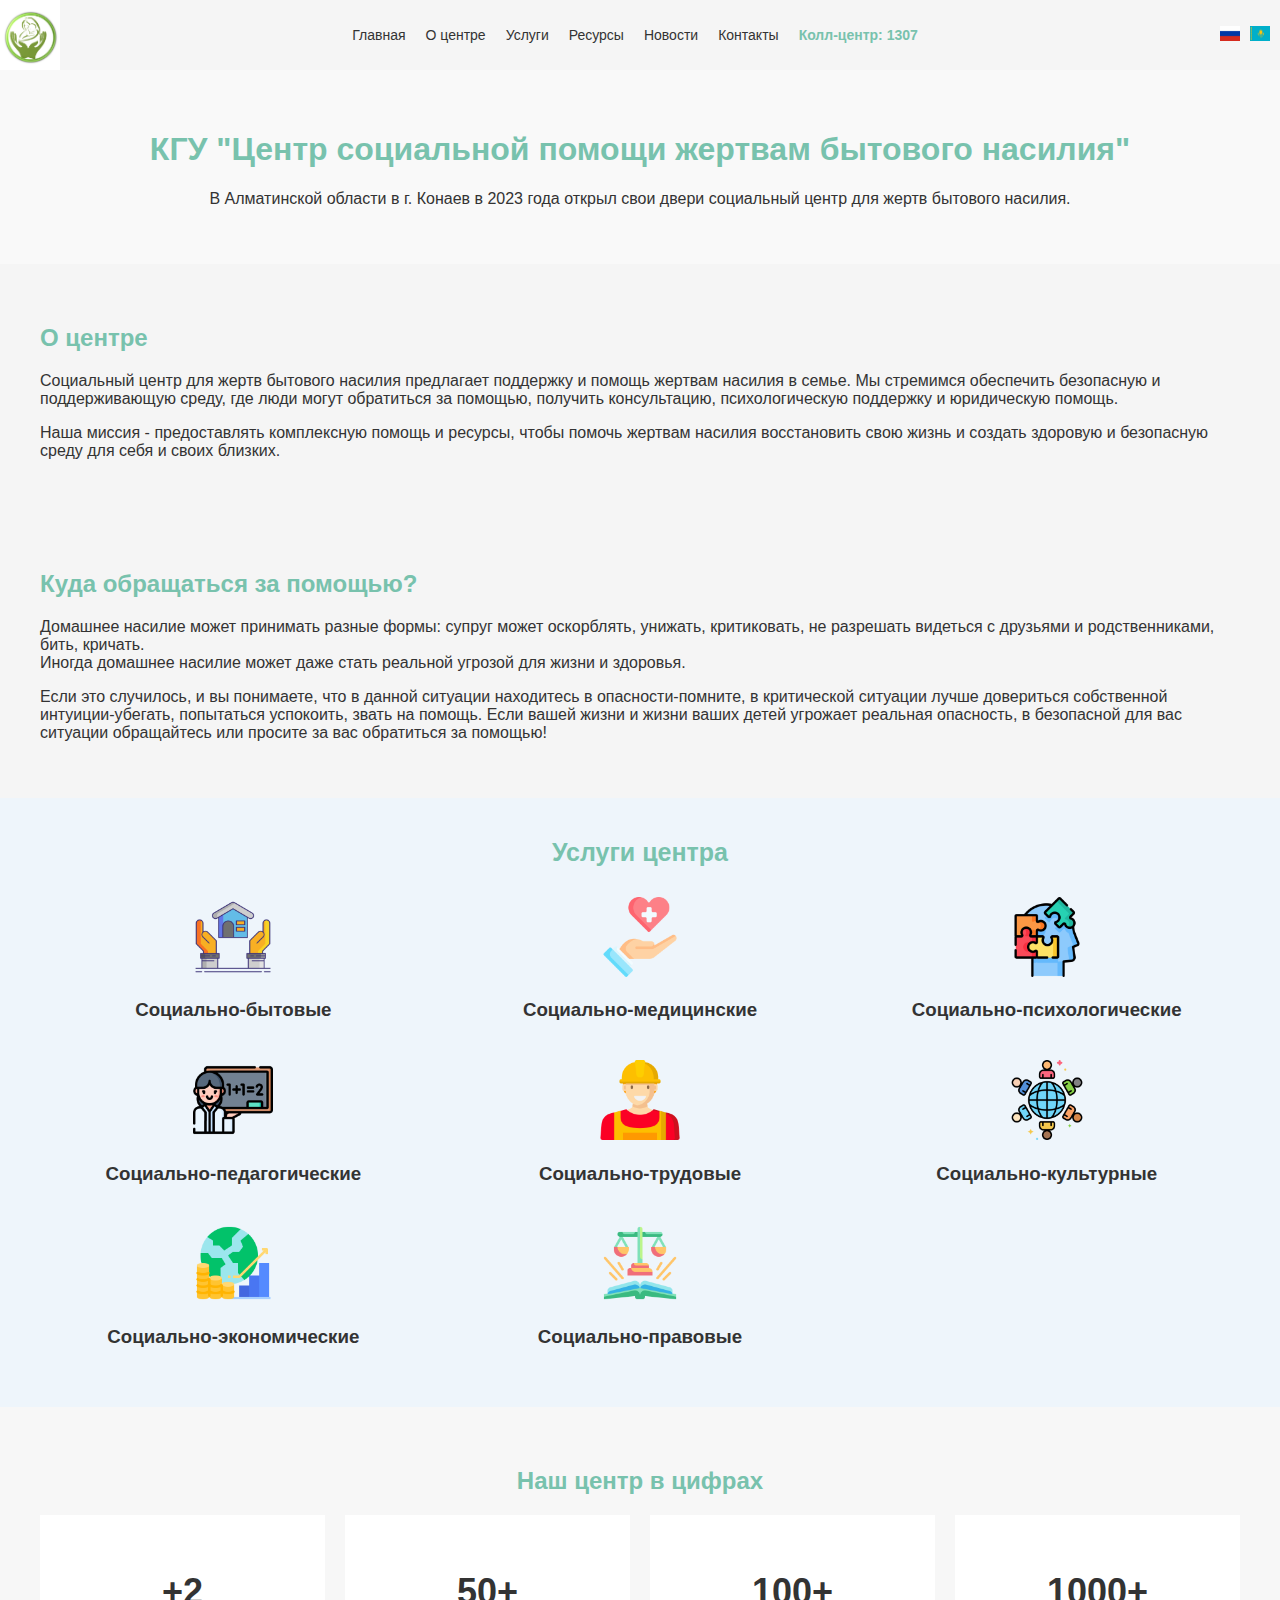
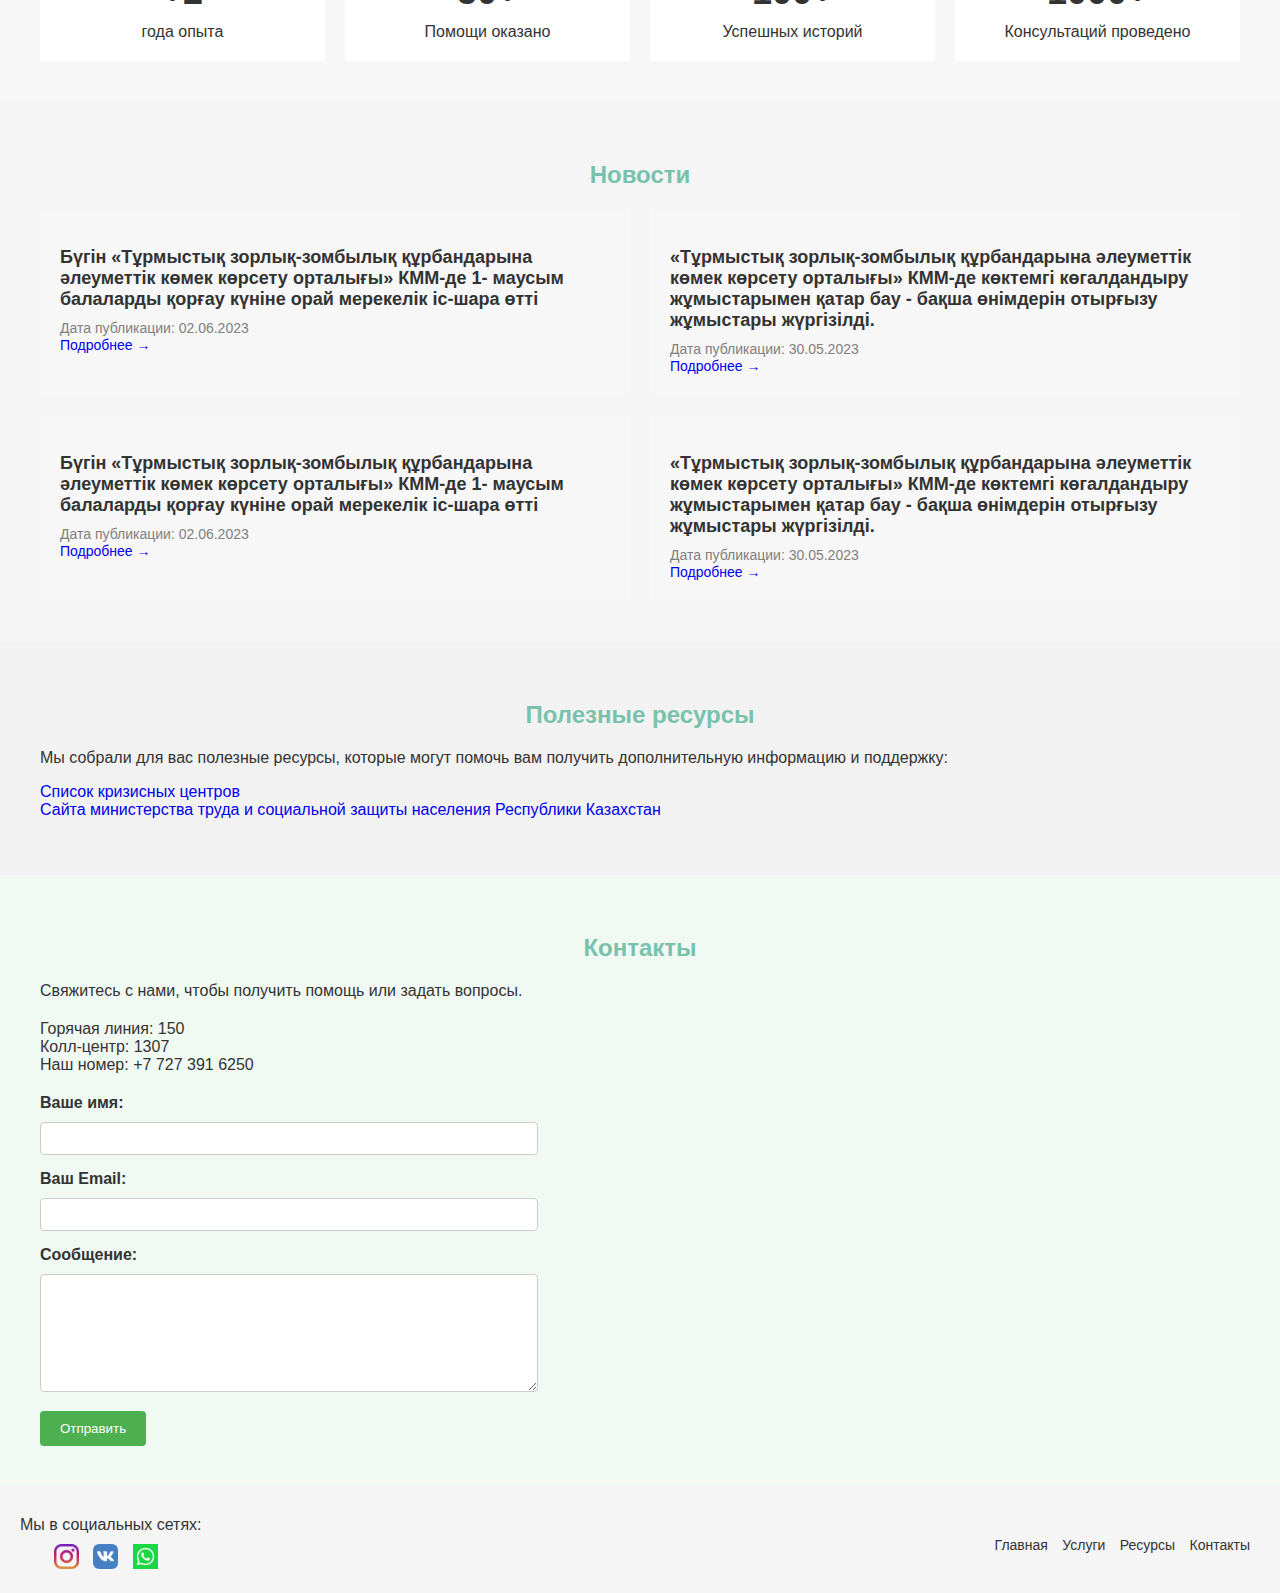
<file: index.html>
<!DOCTYPE html>
<html lang="ru">
<head>
    <meta charset="UTF-8">
    <meta name="viewport" content="width=device-width, initial-scale=1.0">
    <title>Центр социальной помощи жертвам бытового насилия</title>
    <link rel="stylesheet" href="./Styles/index.css">
</head>
<body>
    <div class="header-container">
        <div class="logo">
          <img src="./images/logo_icon.jpg" alt="Логотип">
        </div>
        <nav>
            <ul>
                <li><a href="#home">Главная</a></li>
                <li class="dropdown">
                    <a href="#about">О центре</a>
                    <ul class="submenu">
                      <li><a href="leadership.html">Руководство</a></li>
                      <li><a href="legislation.html">Нормативно-правовые акты</a></li>
                      <li><a href="mission.html">Миссия</a></li>
                    </ul>
                <li><a href="#services">Услуги</a></li>
                <li><a href="#resources">Ресурсы</a></li>
                <li><a href="#news">Новости</a></li>
                <li><a href="#contact">Контакты</a></li>
                <li><a class="call_center_text">Колл-центр: 1307</a></li>
            </ul>
        </nav>
        <div class="language-selector">
          <!-- <a class="call_center_text">Колл-центр: 1307</a> -->
          <a href="#" class="language-link"><img class="langauge-image" src="./images/russia-flag-png-xl.png"/></a>
          <a href="#" class="language-link"><img class="langauge-image" src="./images/kazakhstan-flag-png-xl.png"/></a>
        </div>
    </div>
    </header>
    <main>
        <section id="home">
            <h1>КГУ "Центр социальной помощи жертвам бытового насилия"</h1>
            <p class="welcome_text">В Алматинской области в г. Конаев в 2023 года открыл свои двери социальный центр для жертв бытового насилия.</p>
        </section>

        <section id="about">
            <h2>О центре</h2>
            <p>Социальный центр для жертв бытового насилия предлагает поддержку и помощь жертвам насилия в семье. 
                Мы стремимся обеспечить безопасную и поддерживающую среду, где люди могут обратиться за помощью, получить консультацию, психологическую поддержку и юридическую помощь.</p>
            <p>Наша миссия - предоставлять комплексную помощь и ресурсы, чтобы помочь жертвам насилия восстановить свою жизнь и создать здоровую и безопасную среду для себя и своих близких.</p>
          </section>

        <section id="domestic_violance">
            <h2 class="domestic_violance_title">Куда обращаться за помощью?</h2>
                <p class="help_text">Домашнее насилие может принимать разные формы: супруг может оскорблять, унижать, критиковать, не разрешать видеться с друзьями и родственниками, бить, кричать. <br>Иногда домашнее насилие может даже стать реальной угрозой для жизни и здоровья.</p>
                <p class="help_text">Если это случилось, и вы понимаете, что в данной ситуации находитесь в опасности-помните, в критической ситуации лучше довериться собственной интуиции-убегать, попытаться успокоить, звать на помощь. Если вашей жизни и жизни ваших детей угрожает реальная опасность, в безопасной для вас ситуации обращайтесь или просите за вас обратиться за помощью!</p>  
        </section>


        <section id="services">
          <h2 class="services_title">Услуги центра</h2>
          <div class="services-grid">
            <div class="service">
              <img src="./images/homecare.png" alt="Иконка услуги 1">
              <h3>Социально-бытовые</h3>
            </div>
            <div class="service">
              <img src="./images/healthcare.png" alt="Иконка услуги 2">
              <h3>Социально-медицинские</h3>
            </div>
            <div class="service">
              <img src="./images/psychology.png" alt="Иконка услуги 2">
              <h3>Социально-психологические</h3>
            </div>
            <div class="service">
              <img src="./images/teaching.png" alt="Иконка услуги 2">
              <h3>Социально-педагогические</h3>
            </div>
            <div class="service">
              <img src="./images/labor.png" alt="Иконка услуги 2">
              <h3>Социально-трудовые</h3>
            </div>
            <div class="service">
              <img src="./images/culture.png" alt="Иконка услуги 2">
              <h3>Социально-культурные</h3>
            </div>
            <div class="service">
              <img src="./images/economy.png" alt="Иконка услуги 2">
              <h3>Социально-экономические</h3>
            </div>
            <div class="service">
              <img src="./images/law.png" alt="Иконка услуги 2">
              <h3>Социально-правовые</h3>
        </section>

        <section id="statistics">
            <h2>Наш центр в цифрах</h2>
            <div class="statistics-grid">
              <div class="statistic">
                <h3>+2</h3>
                <p>года опыта</p>
              </div>
              <div class="statistic">
                <h3>50+</h3>
                <p>Помощи оказано</p>
              </div>
              <div class="statistic">
                <h3>100+</h3>
                <p>Успешных историй</p>
              </div>
              <div class="statistic">
                <h3>1000+</h3>
                <p>Консультаций проведено</p>
              </div>
            </div>
        </section>
        

        <section id="news">
            <h2>Новости</h2>
            <div class="news-container">
              <div class="news-item">
                <h3>Бүгін «Тұрмыстық зорлық-зомбылық құрбандарына әлеуметтік көмек көрсету орталығы» КММ-де 1- маусым балаларды қорғау күніне орай мерекелік іс-шара өтті</h3>
                <p class="date">Дата публикации: 02.06.2023</p>
                <a href="news.html" class="read-more-button" target="_blank">Подробнее →</a>
              </div>
              <div class="news-item">
                <h3>«Тұрмыстық зорлық-зомбылық құрбандарына әлеуметтік көмек көрсету орталығы» КММ-де көктемгі көгалдандыру жұмыстарымен қатар бау - бақша өнімдерін отырғызу жұмыстары жүргізілді.</h3>
                <p class="date">Дата публикации: 30.05.2023</p>
                <a href="news.html" class="read-more-button" target="_blank">Подробнее →</a>
              </div>
              <div class="news-item">
                <h3>Бүгін «Тұрмыстық зорлық-зомбылық құрбандарына әлеуметтік көмек көрсету орталығы» КММ-де 1- маусым балаларды қорғау күніне орай мерекелік іс-шара өтті</h3>
                <p class="date">Дата публикации: 02.06.2023</p>
                <a href="news.html" class="read-more-button" target="_blank">Подробнее →</a>
              </div>
              <div class="news-item">
                <h3>«Тұрмыстық зорлық-зомбылық құрбандарына әлеуметтік көмек көрсету орталығы» КММ-де көктемгі көгалдандыру жұмыстарымен қатар бау - бақша өнімдерін отырғызу жұмыстары жүргізілді.</h3>
                <p class="date">Дата публикации: 30.05.2023</p>
                <a href="news.html" class="read-more-button" target="_blank">Подробнее →</a>
              </div>
            </div>
          </section>

          <section id="resources">
            <h2>Полезные ресурсы</h2>
            <p>Мы собрали для вас полезные ресурсы, которые могут помочь вам получить дополнительную информацию и поддержку:</p>
            <ul>
                <li><a target="_blank" href="https://www.telefon150.kz/crisiscenters">Список кризисных центров</a></li>
                <li><a target="_blank" href="https://www.gov.kz/memleket/entities/enbek?lang=ru">Сайта министерства труда и социальной защиты населения Республики Казахстан</a></li>
            </ul>
        </section>


        <section id="contact">
            <h2>Контакты</h2>
            <p>Свяжитесь с нами, чтобы получить помощь или задать вопросы.</p>
            <ul>
                <li>Горячая линия: 150</li>
                <li>Колл-центр: 1307</li>
                <li>Наш номер: +7 727 391 6250</li>
                <!-- <li>Адрес: ул. Примерная, 123, г. Кунаев</li> -->
            </ul>
            <!-- <p>Свяжитесь с нами, чтобы получить помощь или задать вопросы.</p> -->
            <form action="/submit" method="POST">
                <label for="name">Ваше имя:</label>
                <input type="text" id="name" name="name">
                <label for="email">Ваш Email:</label>
                <input type="email" id="email" name="email">
                <label for="message">Сообщение:</label>
                <textarea id="message" name="message"></textarea>
                <input type="submit" value="Отправить">
            </form>
        </section>
        <footer>
          <div class="footer-content">
              <!-- <p>&copy; 2023 Центр социальной помощи жертвам бытового насилия</p> -->
              <div class="social-icons">
                <p class="footer_text">Мы в социальных сетях:</p>
                  <a href="https://instagram.com/konaev_centr_socialnoy_pomowi?igshid=ZWQyN2ExYTkwZQ==" target="_blank"><img class="social-icon" src="./images/174855.png"/></a>
                  <a href="https://instagram.com/konaev_centr_socialnoy_pomowi?igshid=ZWQyN2ExYTkwZQ==" target="_blank"><img class="social-icon" src="./images/vk_icon.png"/></a>
                  <a href="https://instagram.com/konaev_centr_socialnoy_pomowi?igshid=ZWQyN2ExYTkwZQ==" target="_blank"><img class="social-icon" src="./images/whatsapp_icon.png"/></a>
                </div>
              <ul class="footer-links">
                   <li><a href="#home">Главная</a></li>
                   <li><a href="#services">Услуги</a></li>
                   <li><a href="#resources">Ресурсы</a></li>
                   <li><a href="#contact">Контакты</a></li>
              </ul>
          </div>
      </footer>
  
    <script src="./scripts/index.js"></script>
</body>
</html>
</file>
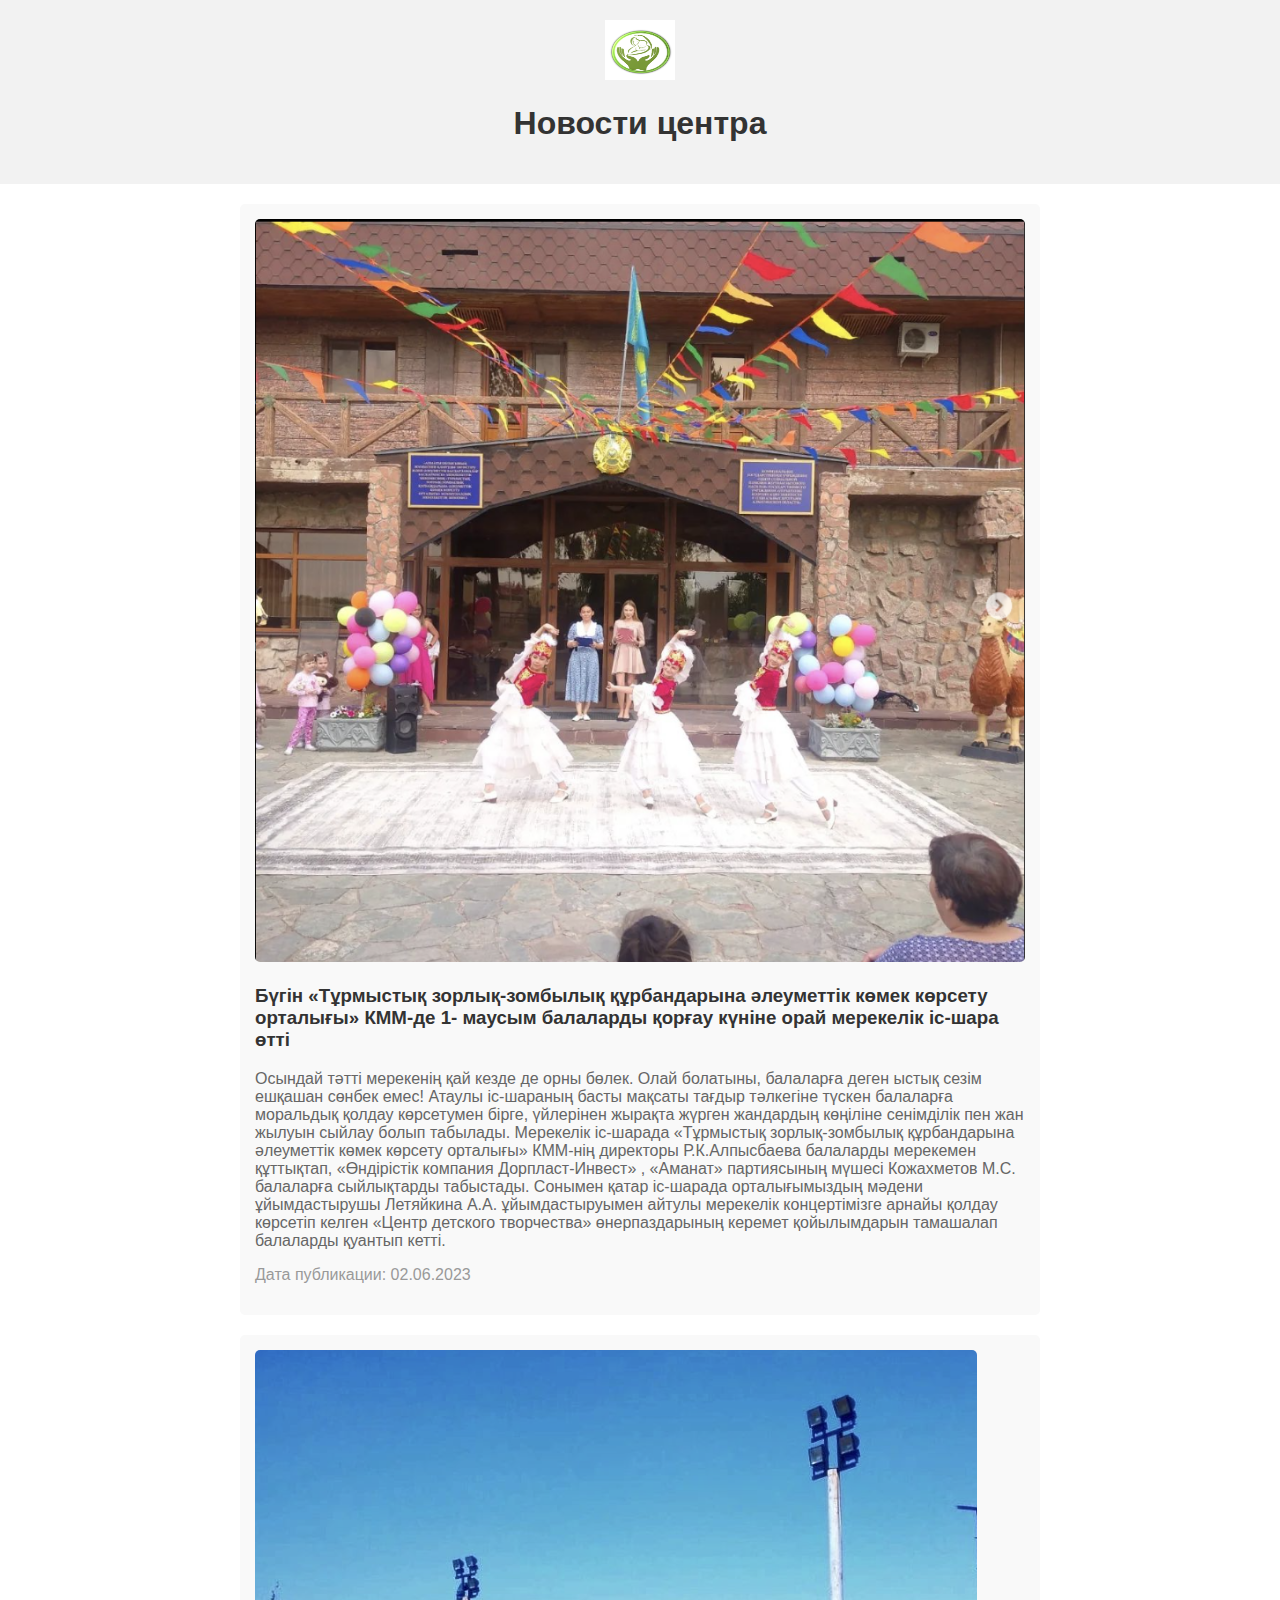
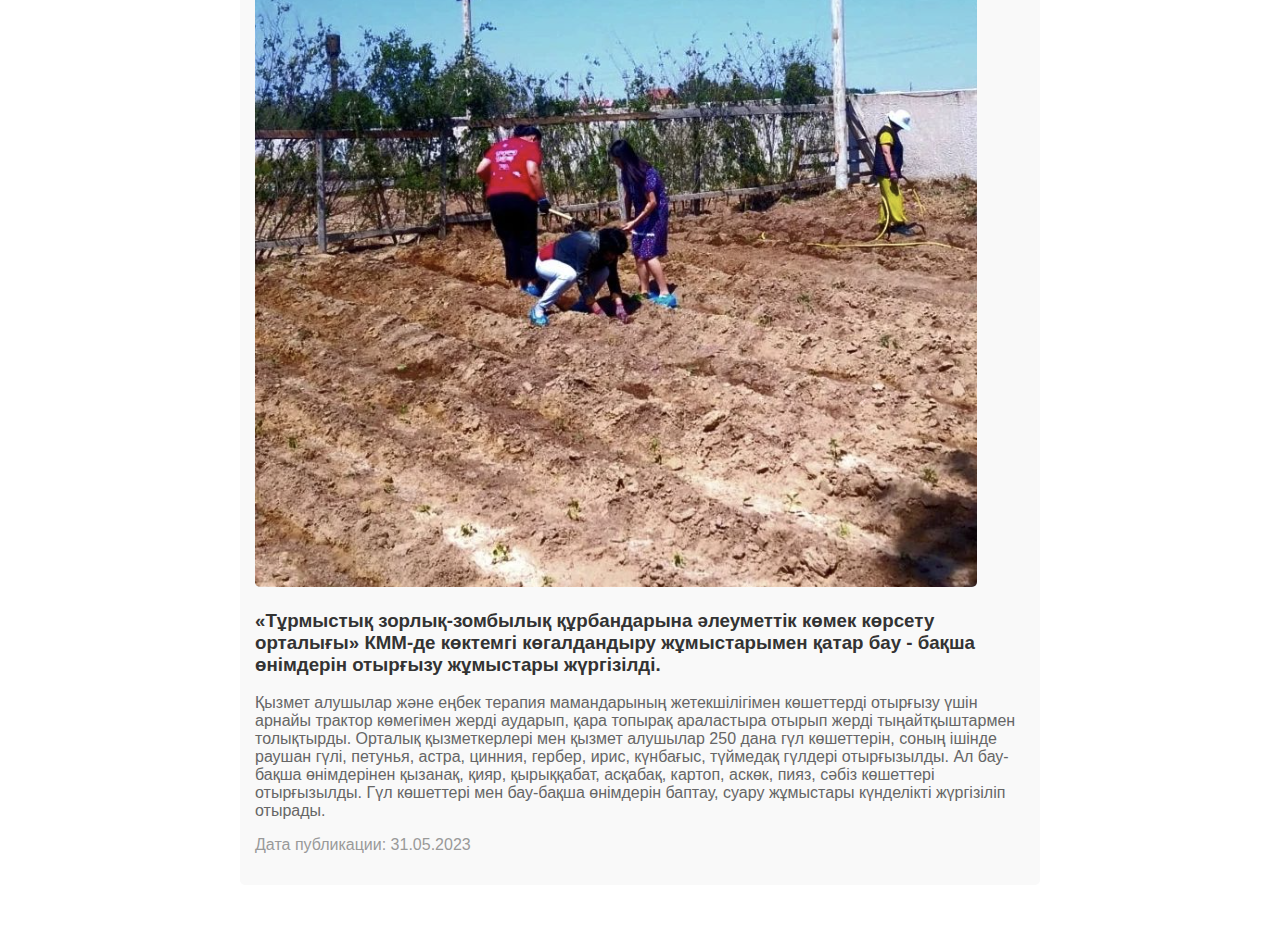
<file: news.html>
<!DOCTYPE html>
<html>
<head>
  <meta charset="UTF-8">
  <title>Страница новостей</title>
  <style>
    body {
      font-family: Arial, sans-serif;
      margin: 0;
      padding: 0;
    }

    .header {
      background-color: #f2f2f2;
      padding: 20px;
      text-align: center;
    }

    .content {
      max-width: 800px;
      margin: 0 auto;
      padding: 20px;
    }

    h1, h2, h3 {
      color: #333;
    }

    p {
      color: #666;
    }

    .news-item {
      margin-bottom: 20px;
      padding: 15px;
      background-color: #f9f9f9;
      border-radius: 5px;
    }

    .news-item img {
      max-width: 100%;
      border-radius: 5px;
    }

    .news-item .date {
      color: #999;
      margin-top: 10px;
    }

    .news_page_icon {
      width: 70px;
      height: 60px;
    }
  </style>
</head>
<body>
  <div class="header">
    <div class="logo">
      <img src="./images/logo_icon.jpg" alt="Логотип" class="news_page_icon">
    </div>
    <h1>Новости центра</h1>
  </div>
  <div class="content">
    <div class="news-list">
      <div class="news-item">
        <img src="./images/news_picture.png" alt="Изображение новости">
        <h3>Бүгін «Тұрмыстық зорлық-зомбылық құрбандарына әлеуметтік көмек көрсету орталығы» КММ-де 1- маусым балаларды қорғау күніне орай мерекелік іс-шара өтті</h3>
        <p>Осындай тәтті мерекенің қай кезде де орны бөлек. Олай болатыны, балаларға деген ыстық сезім ешқашан сөнбек емес!
          Атаулы іс-шараның басты мақсаты тағдыр тәлкегіне түскен балаларға моральдық қолдау көрсетумен бірге, үйлерінен жырақта жүрген жандардың көңіліне сенімділік пен жан жылуын сыйлау болып табылады.
          Мерекелік іс-шарада «Тұрмыстық зорлық-зомбылық құрбандарына әлеуметтік көмек көрсету орталығы» КММ-нің директоры Р.К.Алпысбаева балаларды мерекемен құттықтап, «Өндірістік компания Дорпласт-Инвест» , «Аманат» партиясының мүшесі Кожахметов М.С. балаларға сыйлықтарды табыстады.
          Сонымен қатар іс-шарада орталығымыздың мәдени ұйымдастырушы Летяйкина А.А. ұйымдастыруымен айтулы мерекелік концертімізге арнайы қолдау көрсетіп келген «Центр детского творчества» өнерпаздарының керемет қойылымдарын тамашалап балаларды қуантып кетті.</p>
        <p class="date">Дата публикации: 02.06.2023</p>
      </div>
      <div class="news-item">
        <img src="./images/news_picture1.png" alt="Изображение новости">
        <h3>«Тұрмыстық зорлық-зомбылық құрбандарына әлеуметтік көмек көрсету орталығы» КММ-де көктемгі көгалдандыру жұмыстарымен қатар бау - бақша өнімдерін отырғызу жұмыстары жүргізілді.</h3>
        <p>Қызмет алушылар және еңбек терапия мамандарының жетекшілігімен көшеттерді отырғызу үшін арнайы трактор көмегімен жерді аударып, қара топырақ араластыра отырып жерді тыңайтқыштармен толықтырды. Орталық қызметкерлері мен қызмет алушылар 250 дана гүл көшеттерін, соның ішінде раушан гүлі, петунья, астра, цинния, гербер, ирис, күнбағыс, түймедақ гүлдері отырғызылды. Ал бау-бақша өнімдерінен қызанақ, қияр, қырыққабат, асқабақ, картоп, аскөк, пияз, сәбіз көшеттері отырғызылды. Гүл көшеттері мен бау-бақша өнімдерін баптау, суару жұмыстары күнделікті жүргізіліп отырады.</p>
        <p class="date">Дата публикации: 31.05.2023</p>
      </div>
      <!-- Добавьте дополнительные элементы news-item по аналогии -->
    </div>
  </div>
</body>
</html>
</file>
<file: Styles/index.css>
body {
    font-family: Arial, sans-serif;
    margin: 0;
    padding: 0;
    color: #333;
    cursor: pointer;
  }
  
  h1, h2 {
    color: #333;
    text-align: center;
  }
  
 .welcome_text {
    text-align: center;

 }


  ul {
    list-style: none;
    padding: 0;
  }
  
  /* Стили для заголовка и навигации */
  
  header {
    background-color: #f5f5f5;
    padding: 20px;
    height: 100%;
  }
  

  .language-selector {
    display: flex;
  }
  
  .language-link {
    text-decoration: none;
    color: #333;
    margin-right: 10px;
    font-size: 14px;
  }


  nav ul {
    display: flex;
    /* justify-content: space-around; */
  }
  
  nav li {
    margin-right: 20px;
  }
  
  nav a {
    text-decoration: none;
    color: #333;
  }
  
  /* Стили для основных секций */
  
  section {
    padding: 40px;
  }
  
  #home {
    background-color: #f9f9f9;
  }
  
  #services {
    background-color: #eef5fb;
  }
  
  #resources {
    background-color: #f2f2f2;
  }
  
  #contact {
    background-color: #f1f9f3;
  }
  
  /* Стили для контактных данных */
  
  #contact ul {
    margin-top: 20px;
  }

  footer {
    background-color: #f5f5f5;
    padding: 20px;
    text-align: center;
    max-width: 100%;
  }
  
  .footer-content {
    display: flex;
    justify-content: space-between;
    align-items: center;
  }
  
  .footer-links li {
    display: inline;
    margin-right: 10px;
  }
  
  .footer-links a {
    text-decoration: none;
    color: #333;
  }

  footer p {
    margin: 0;
  }
  
  .footer-links {
    list-style: none;
    padding: 0;
    margin: 10px 0 0;
  }
  
  .footer-links li {
    display: inline;
    margin-right: 10px;
  }
  
  .footer-links a {
    text-decoration: none;
    color: #333;
    font-size: 14px;
    transition: color 0.3s ease;
  }
  
  .footer-links a:hover {
    color: #888;
  }

/* Стили для раздела "Услуги" с использованием грида */

.services {
  padding: 20px;
}

.services h2 {
  text-align: center;
}

.services-grid {
  display: grid;
  grid-template-columns: repeat(auto-fit, minmax(300px, 1fr));
  grid-gap: 20px;
}

.service {
  text-align: center;
}

.service img {
  width: 80px;
  height: auto;
}

  
#statistics {
    background-color: #f7f7f7;
    padding: 40px;
    text-align: center;
  }
  
  .statistics-grid {
    display: grid;
    grid-template-columns: repeat(4, 1fr);
    gap: 20px;
    margin-top: 20px;
  }
  
  .statistic {
    background-color: #fff;
    padding: 20px;
    text-align: center;
  }
  
  .statistic h3 {
    font-size: 36px;
    margin-bottom: 10px;
  }
  
  .statistic p {
    font-size: 16px;
    margin: 0;
  }

  .social-icons {
    margin-top: 10px;
  }
  
  .social-icon {
    display: inline-block;
    margin-right: 10px;
    font-size: 20px;
    color: #333;
    transition: color 0.3s ease;
    width: 25px;
    height: 25px;
  }
  
  .social-icon:hover {
    color: #888;
  }

  #news {
    padding: 40px;
    
  }
  
  #news h2 {
    font-size: 24px;
    margin-bottom: 20px;
  }
  
  .news-container {
    display: grid;
    grid-template-columns: repeat(2, 1fr);
    gap: 20px;
  }
  
  .news-item {
    background-color: #f7f7f7;
    padding: 20px;
  }
  
  .news-item h3 {
    font-size: 18px;
    margin-bottom: 10px;
  }
  
  .news-item p {
    font-size: 14px;
    margin: 0;
  }


/* Стили для раздела "О центре" */

#about {
    padding: 40px;
   
  }
  
  #about h2 {
    font-size: 24px;
    margin-bottom: 20px;
    text-align: left;
  }
  
  #about p {
    font-size: 16px;
    margin-bottom: 10px;
    text-align: left;
  }

  body {
    font-family: Arial, sans-serif;
    margin: 0;
    padding: 0;
    color: #333;
    background-color: #F5F5F5;
  }
  
  h1, h2 {
    color: #78C2AD;
  }
  
  ul {
    list-style: none;
    padding: 0;
  }
  
  header {
    background-color: #F5F5F5;
    padding: 20px;
  }
  
  nav ul {
    display: flex;
    justify-content: space-between;
  }
  
  nav li {
    margin-right: 20px;
  }
  
  nav a {
    text-decoration: none;
    color: #333;
  }
  
  section {
    padding: 40px;
  }
  
  #home {
    background-color: #F9F9F9;
  }
  
footer {
    background-color: #F5F5F5;
    padding: 20px;
    text-align: center;
  }
  
  .footer-content {
    display: flex;
    justify-content: space-between;
    align-items: center;
  }
  
  .footer-links {
    list-style: none;
    padding: 0;
    margin: 10px 0 0;
  }
  
  .footer-links li {
    display: inline;
    margin-right: 10px;
  }
  
  .footer-links a {
    text-decoration: none;
    color: #333;
    font-size: 14px;
    transition: color 0.3s ease;
  }
  
  .footer-links a:hover {
    color: #888;
  }


  header {
    background-color: #f5f5f5;
    padding: 20px;
  }
  
  .header-container {
    display: flex;
    align-items: center;
    justify-content: space-between;
  }
  
  .logo {
    display: flex;
    align-items: center;
  }
  
  .logo img {
    width: 60px;
    height: 70px;
    margin-right: 10px;
  }
  
  .logo h1 {
    font-size: 18px;
    color: #333;
  }
  
  nav ul {
    display: flex;
    list-style: none;
    margin: 0;
    padding: 0;
  }
  
  nav li {
    margin-right: 20px;
  }
  
  nav a {
    text-decoration: none;
    color: #333;
    font-size: 14px;
  }
  
  .language-selector {
    display: flex;
  }
  
  .language-link {
    text-decoration: none;
    color: #333;
    margin-right: 10px;
    font-size: 14px;
  }


  form {
    margin-top: 20px;
  }
  
  label {
    display: block;
    margin-bottom: 10px;
    font-weight: bold;
  }
  
  input[type="text"],
  input[type="email"],
  textarea {
    width: 40%;
    /* width: 500px; */
    padding: 8px;
    border: 1px solid #ccc;
    border-radius: 4px;
    margin-bottom: 15px;
  }
  
  textarea {
    height: 100px;
  }
  
  input[type="submit"] {
    background-color: #4CAF50;
    color: white;
    padding: 10px 20px;
    border: none;
    border-radius: 4px;
    cursor: pointer;
    display: block;
  }
  
  input[type="submit"]:hover {
    background-color: #45a049;
  }
  
  .phone-number {
    font-weight: bold;
  }
  
  .address {
    font-style: italic;
  }

.langauge-image {
    width: 20px;
    height: 15px;
}

  .services_title {
    font-size: 25px;
  }

  .read-more-button {
    font-size: 14px;
  }

  .dropdown:hover .submenu {
    display: block;
  }
  
  .submenu {
    display: none;
    position: absolute;
    background-color: #f9f9f9;
    padding: 10px;
    z-index: 1;
  }
  
  .submenu li {
    margin-bottom: 5px;
  }
  
  .submenu a {
    color: #333;
    text-decoration: none;
  }

.domestic_violance_title {
  text-align: left;
}

.call_center_text {
  color: #78C2AD;
  font-weight: 700;
 
}

.footer_text {
  padding-bottom: 10px;
}

#news a {
  text-decoration: none;
}

#news a:visited {
  color: #0757e0;
}

#resources a {
  text-decoration: none;
}

#resources a:visited {
  color: #0757e0;
}

.date {
  color: gray;
}

.services_title {
  margin: 0;
  padding-bottom: 30px;
}
</file>
